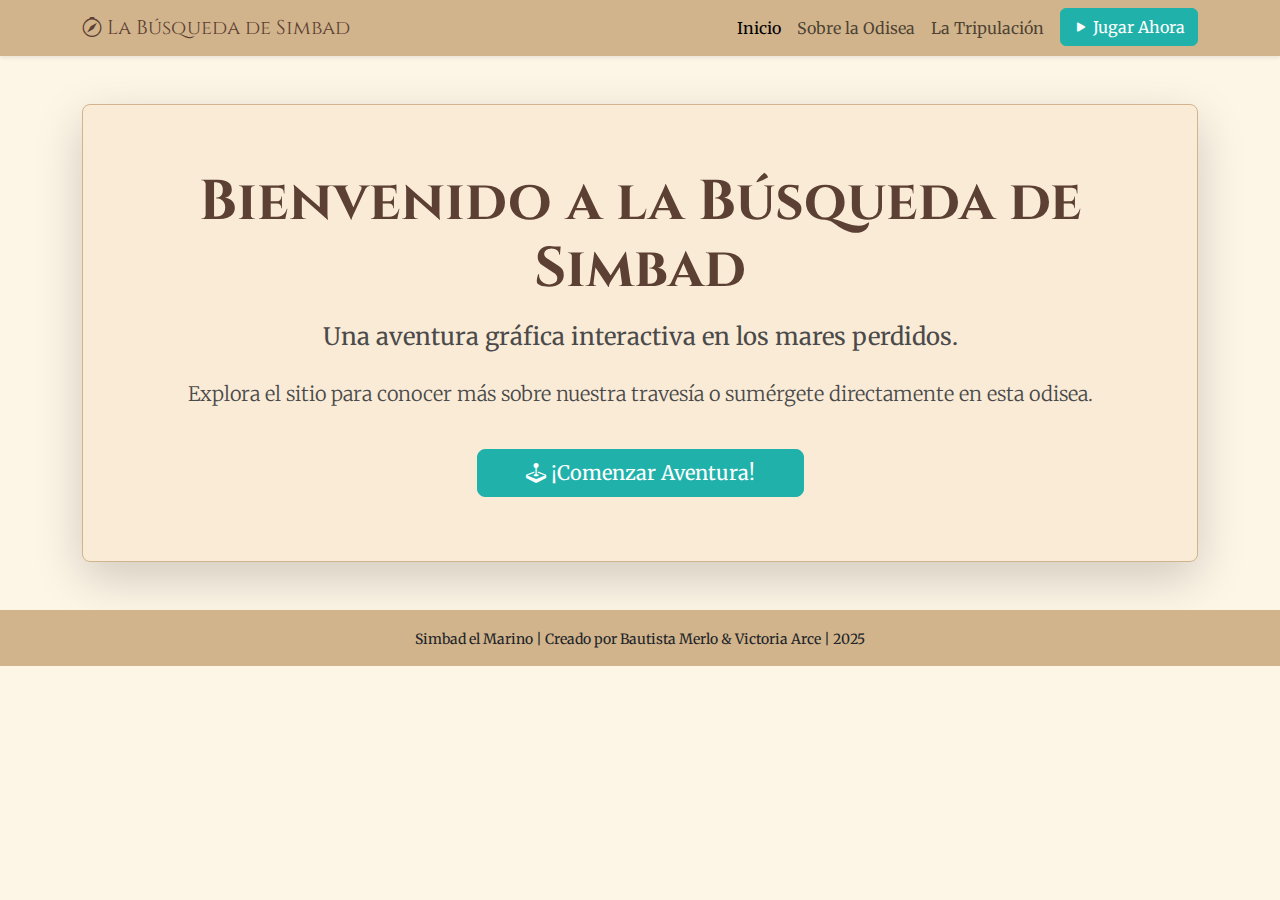
<file: index.html>
<!DOCTYPE html>
<html lang="es" data-bs-theme="light">
<head>
    <meta charset="UTF-8">
    <meta name="viewport" content="width=device-width, initial-scale=1.0">
    <title>La Búsqueda de Simbad</title>
    <link href="https://cdn.jsdelivr.net/npm/bootstrap@5.3.3/dist/css/bootstrap.min.css" rel="stylesheet" xintegrity="sha384-QWTKZyjpPEjISv5WaRU9OFeRpok6YctnYmDr5pNlyT2bRjXh0JMhjY6hW+ALEwIH" crossorigin="anonymous">

    <link rel="stylesheet" href="https://cdn.jsdelivr.net/npm/bootstrap-icons@1.11.3/font/bootstrap-icons.min.css">
    
    <link rel="preconnect" href="https://fonts.googleapis.com">
    <link rel="preconnect" href="https://fonts.gstatic.com" crossorigin>
    <link href="https://fonts.googleapis.com/css2?family=Cinzel:wght@400;700&family=Merriweather:wght@400;700&display=swap" rel="stylesheet">

    <link rel="stylesheet" href="./css/style.css">
</head>
<body>
    <nav class="navbar navbar-expand-lg navbar-light navbar-custom sticky-top shadow-sm">
        <div class="container">
            <a class="navbar-brand" href="index.html">
                <i class="bi bi-compass"></i> La Búsqueda de Simbad
            </a>
            <button class="navbar-toggler" type="button" data-bs-toggle="collapse" data-bs-target="#navbarNav" aria-controls="navbarNav" aria-expanded="false" aria-label="Toggle navigation">
                <span class="navbar-toggler-icon"></span>
            </button>
            <div class="collapse navbar-collapse" id="navbarNav">
                <ul class="navbar-nav ms-auto">
                    <li class="nav-item">
                        <a class="nav-link active" aria-current="page" href="index.html">Inicio</a>
                    </li>
                      <li class="nav-item">
                        <a class="nav-link" href="sobreodisea.html">Sobre la Odisea</a>
                    </li>
                    <li class="nav-item">
                        <a class="nav-link" href="equipo.html">La Tripulación</a>
                    </li>
                    <li class="nav-item">
                        <a class="btn btn-info ms-lg-2" href="jugar.html">
                            <i class="bi bi-play-fill"></i> Jugar Ahora
                        </a>
                    </li>
                </ul>
            </div>
        </div>
    </nav>
    <main class="container my-5">
        <section id="inicio" class="mb-5">
            <div class="p-5 jumbotron-custom rounded-3 text-center shadow-lg">
                <div class="container-fluid py-3">
                    <h1 class="display-4 fw-bold mb-3">Bienvenido a la Búsqueda de Simbad</h1>
                    <p class="fs-4 col-md-8 mx-auto mb-4">
                        Una aventura gráfica interactiva en los mares perdidos.
                    </p>
                    <p class="lead mb-4">
                        Explora el sitio para conocer más sobre nuestra travesía o sumérgete directamente en esta odisea.
                    </p>
                    <a class="btn btn-info btn-lg px-5 mt-3" href="jugar.html">
                        <i class="bi bi-joystick"></i> ¡Comenzar Aventura!
                    </a>
                </div>
            </div>
        </section>
    </main>

    <footer class="footer mt-auto py-3 navbar-custom text-center">
        <div class="container">
            <span class="text-dark small">Simbad el Marino | Creado por Bautista Merlo & Victoria Arce | 2025</span>
        </div>
    </footer>
    
    <script src="https://cdn.jsdelivr.net/npm/bootstrap@5.3.3/dist/js/bootstrap.bundle.min.js" xintegrity="sha384-YvpcrYf0tY3lHB60NNkmXc5s9fDVZLESaAA55NDzOxhy9GkcIdslK1eN7N6jIeHz" crossorigin="anonymous"></script>

</body>
</html>
</file>
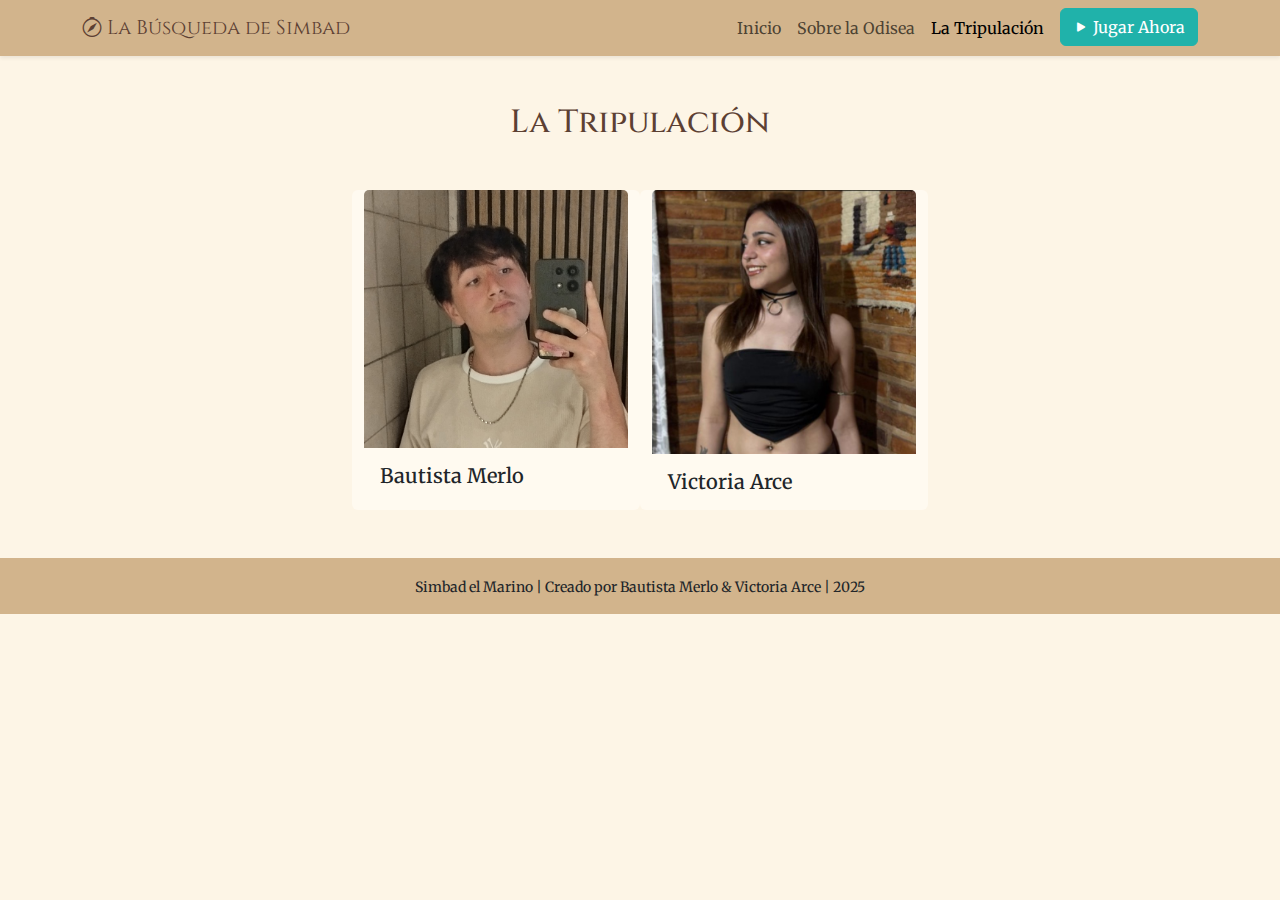
<file: equipo.html>
<!DOCTYPE html>
<html lang="es" data-bs-theme="light">

<head>
    <meta charset="UTF-8">
    <meta name="viewport" content="width=device-width, initial-scale=1.0">
    <title>La Tripulación - La Búsqueda de Simbad</title>
    <link href="https://cdn.jsdelivr.net/npm/bootstrap@5.3.3/dist/css/bootstrap.min.css" rel="stylesheet"
        xintegrity="sha384-QWTKZyjpPEjISv5WaRU9OFeRpok6YctnYmDr5pNlyT2bRjXh0JMhjY6hW+ALEwIH" crossorigin="anonymous">
    <link rel="stylesheet" href="https://cdn.jsdelivr.net/npm/bootstrap-icons@1.11.3/font/bootstrap-icons.min.css">
    <link
        href="https://fonts.googleapis.com/css2?family=Cinzel:wght@400;700&family=Merriweather:wght@400;700&display=swap"
        rel="stylesheet">
    <link rel="stylesheet" href="./css/style.css">
</head>

<body>

    <nav class="navbar navbar-expand-lg navbar-light navbar-custom sticky-top shadow-sm">
        <div class="container">
            <a class="navbar-brand" href="index.html"><i class="bi bi-compass"></i> La Búsqueda de Simbad</a>
            <button class="navbar-toggler" type="button" data-bs-toggle="collapse" data-bs-target="#navbarNav"><span
                    class="navbar-toggler-icon"></span></button>
            <div class="collapse navbar-collapse" id="navbarNav">
                <ul class="navbar-nav ms-auto">
                    <li class="nav-item"><a class="nav-link" href="index.html">Inicio</a></li>
                    <li class="nav-item"><a class="nav-link" href="sobreodisea.html">Sobre la Odisea</a></li>
                    <li class="nav-item"><a class="nav-link active" href="equipo.html">La Tripulación</a></li>
                    <li class="nav-item">
                        <a class="btn btn-info ms-lg-2" href="jugar.html">
                            <i class="bi bi-play-fill"></i> Jugar Ahora
                        </a>
                    </li>
                </ul>
            </div>
        </div>
    </nav>

    <main class="container my-5">
        <h2 class="mb-5 text-center">La Tripulación</h2>
        <div class="row g-4 justify-content-center">
            <div class="card" style="width: 18rem;">
                <img src="./img/bautistamerlo.jpg" class="card-img-top" alt="...">
                <div class="card-body">
                    <h5 class="card-text">Bautista Merlo</h5>
                </div>
            </div>
            <div class="card" style="width: 18rem;">
                <img src="./img/victoriaarce.jpg" class="card-img-top" alt="...">
                <div class="card-body">
                    <h5 class="card-text">Victoria Arce</h5>
                </div>
            </div>
        </div>
    </main>

    <footer class="footer mt-auto py-3 navbar-custom text-center">
        <div class="container">
            <span class="text-dark small">Simbad el Marino | Creado por Bautista Merlo & Victoria Arce | 2025</span>
        </div>
    </footer>

    <script src="https://cdn.jsdelivr.net/npm/bootstrap@5.3.3/dist/js/bootstrap.bundle.min.js"
        xintegrity="sha384-YvpcrYf0tY3lHB60NNkmXc5s9fDVZLESaAA55NDzOxhy9GkcIdslK1eN7N6jIeHz"
        crossorigin="anonymous"></script>
</body>

</html>
</file>
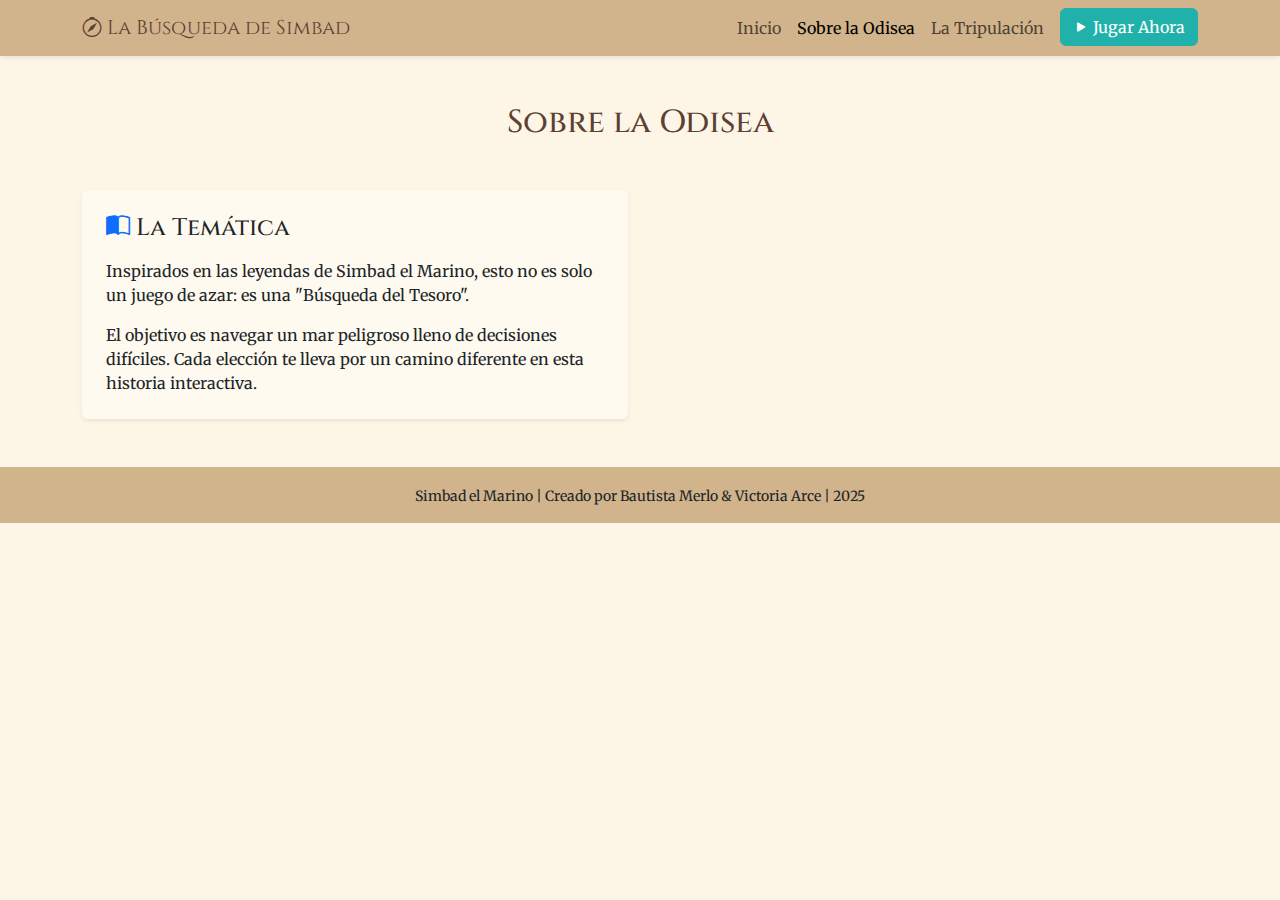
<file: sobreodisea.html>
<!DOCTYPE html>
<html lang="es" data-bs-theme="light">
<head>
    <meta charset="UTF-8">
    <meta name="viewport" content="width=device-width, initial-scale=1.0">
    <title>Sobre la Odisea - La Búsqueda de Simbad</title>
    <link href="https://cdn.jsdelivr.net/npm/bootstrap@5.3.3/dist/css/bootstrap.min.css" rel="stylesheet" xintegrity="sha384-QWTKZyjpPEjISv5WaRU9OFeRpok6YctnYmDr5pNlyT2bRjXh0JMhjY6hW+ALEwIH" crossorigin="anonymous">
    <link rel="stylesheet" href="https://cdn.jsdelivr.net/npm/bootstrap-icons@1.11.3/font/bootstrap-icons.min.css">
    <link href="https://fonts.googleapis.com/css2?family=Cinzel:wght@400;700&family=Merriweather:wght@400;700&display=swap" rel="stylesheet">
    <link rel="stylesheet" href="./css/style.css">
</head>
<body>

    <nav class="navbar navbar-expand-lg navbar-light navbar-custom sticky-top shadow-sm">
        <div class="container">
            <a class="navbar-brand" href="index.html"><i class="bi bi-compass"></i> La Búsqueda de Simbad</a>
            <button class="navbar-toggler" type="button" data-bs-toggle="collapse" data-bs-target="#navbarNav"><span class="navbar-toggler-icon"></span></button>
            <div class="collapse navbar-collapse" id="navbarNav">
                <ul class="navbar-nav ms-auto">
                    <li class="nav-item"><a class="nav-link" href="index.html">Inicio</a></li>
                    <li class="nav-item"><a class="nav-link active" href="sobreodisea.html">Sobre la Odisea</a></li>
                    <li class="nav-item"><a class="nav-link" href="equipo.html">La Tripulación</a></li>
                     <li class="nav-item">
                        <a class="btn btn-info ms-lg-2" href="jugar.html">
                            <i class="bi bi-play-fill"></i> Jugar Ahora
                        </a>
                    </li>
                </ul>
            </div>
        </div>
    </nav>

    <main class="container my-5">
        <h2 class="mb-5 text-center">Sobre la Odisea</h2>
            <section id="sobre">
            <div class="row g-4">
                <div class="col-md-6">
                    <div class="card h-100 shadow-sm border-0">
                        <div class="card-body p-4">
                            <h3 class="card-title h4 mb-3"><i class="bi bi-book-half text-primary"></i> La Temática</h3>
                            <p class="card-text">
                                Inspirados en las leyendas de Simbad el Marino, esto no es solo un juego de azar: es una "Búsqueda del Tesoro".
                            </p>
                            <p class="card-text">
                                El objetivo es navegar un mar peligroso lleno de decisiones difíciles. Cada elección te lleva por un camino diferente en esta historia interactiva.
                            </p>
                        </div>
                    </div>
                </div>
            </div>
        </section>
    </main>

    <footer class="footer mt-auto py-3 navbar-custom text-center">
        <div class="container">
            <span class="text-dark small">Simbad el Marino | Creado por Bautista Merlo & Victoria Arce | 2025</span>
        </div>
    </footer>
    
    <script src="https://cdn.jsdelivr.net/npm/bootstrap@5.3.3/dist/js/bootstrap.bundle.min.js" xintegrity="sha384-YvpcrYf0tY3lHB60NNkmXc5s9fDVZLESaAA55NDzOxhy9GkcIdslK1eN7N6jIeHz" crossorigin="anonymous"></script>
</body>
</html>
</file>
<file: css/style.css>
body {
    background-color: #fdf5e6; 
    font-family: 'Merriweather', serif;
    color: #4a4a4a;
}

h1, h2, h3, h4, .navbar-brand {
    font-family: 'Cinzel', serif;
    color: #5c4033;
}

.navbar-custom {
    background-color: #d2b48c;
}

.jumbotron-custom {
    background-color: #faebd7;
    border: 1px solid #d2b48c;
}

.card {
    background-color: #fffaf0;
    border: none;
}

.page {
    display: none; 
}
.page.active {
    display: block; 
}

#game-iframe-container {
    width: 100%;
    max-width: 660px; 
    height: 500px;    
    background-color: #000;
    border: 4px double #8b4513;
    border-radius: 5px;
    overflow: hidden;
}

#game-iframe {
    width: 100%;
    height: 100%;
    border: none;
    display: block;
}

.btn-info {
    background-color: #20b2aa;
    border-color: #20b2aa;
    color: white;
}
.btn-info:hover {
    background-color: #008b8b;
    border-color: #008b8b;
}
</file>
